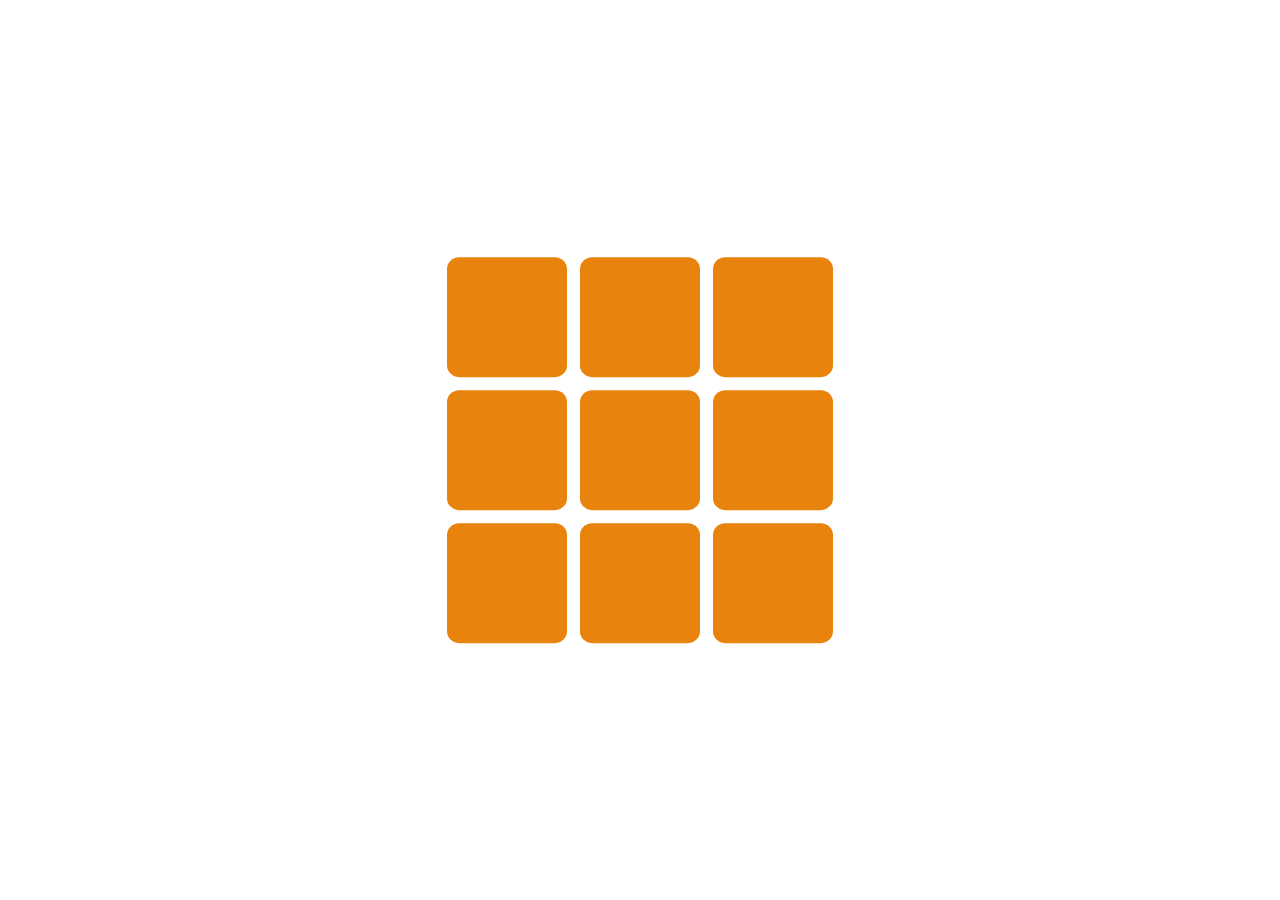
<file: task1/index.html>
<!DOCTYPE html>
<html>
<head>
	<title>task1</title>
	<meta charset="utf-8">
	<meta name="viewport" content="width=device-width, initial-scale=1" />  
	<link rel="stylesheet" type="text/css" href="index.css">
</head>
<body>
	<div class="container">
		<div class="big">
			<div class="small"></div>
			<div class="small"></div>
			<div class="small"></div>
			<div class="small"></div>
			<div class="small"></div>
			<div class="small"></div>
			<div class="small"></div>
			<div class="small"></div>
			<div class="small"></div>
		</div>
	</div>
</body>
</html>
</file>
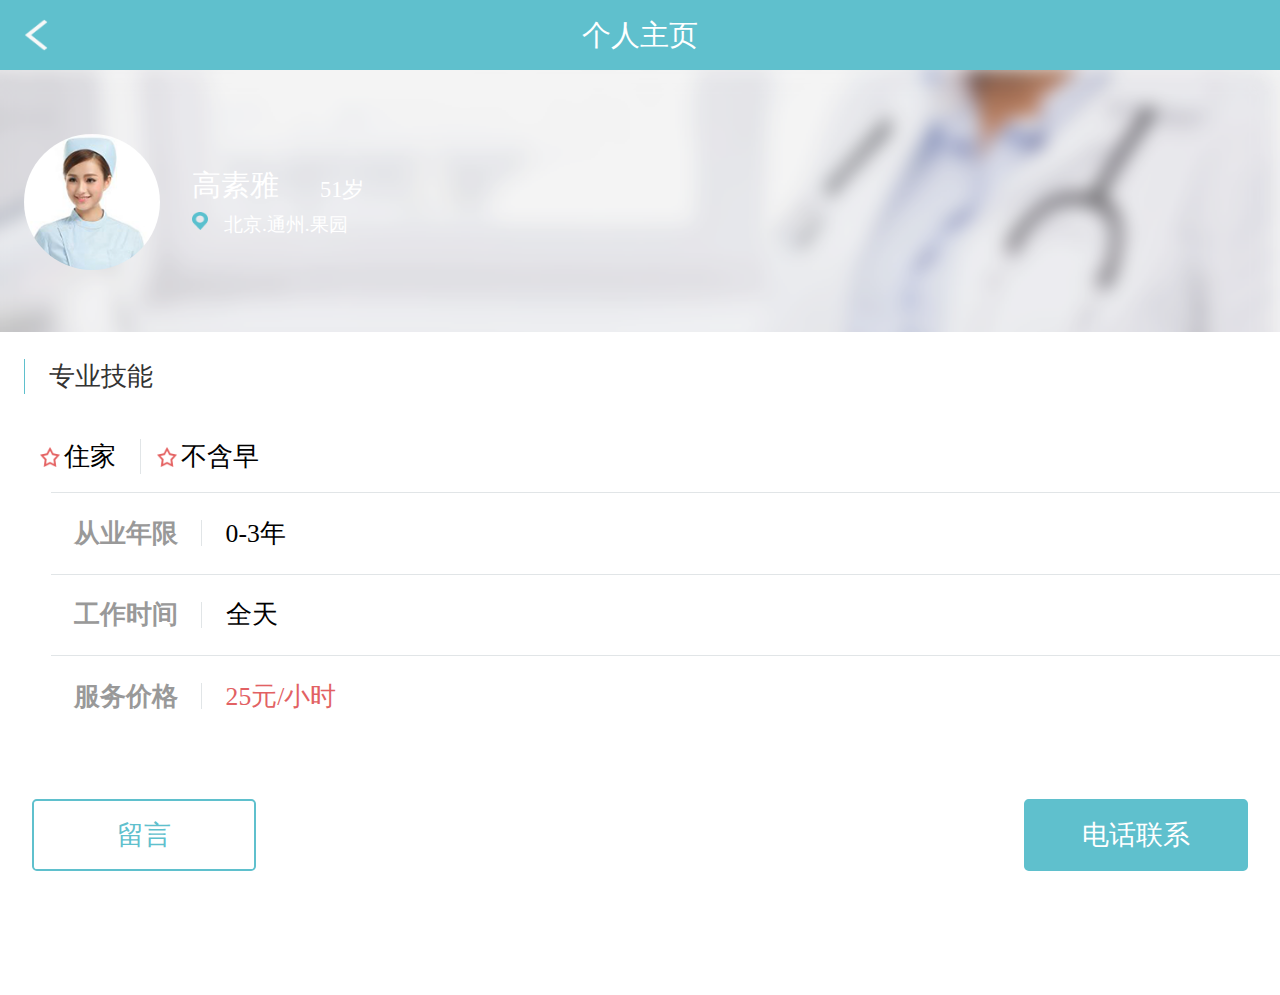
<file: task5-1/index.html>
<!DOCTYPE html>
<html>
<head>
	<title>task5-1</title>
	<meta charset="utf-8">
	<meta name="viewport"  content="width=device-width initial-scale=1 ,maximum-scale=1, user-scalable=no">
	<link rel="stylesheet" type="text/css" href="index.css">
</head>
<body>
<div class="header">
	<img src="images/back.png">
	<span class="title">个人主页</span>
</div>
<div class="main">
	<div class="top">
	<div class="card"></div>
	<div class="photo"></div>
	<span class="name">高素雅</span><span class="age">51岁</span>
	<p class="location">北京.通州.果园</p>
	</div>
	<div class="bottom">
		<span class="skill">专业技能</span>
		<p><span class="star1">住家</span><span class="star2">不含早</span></p>
		<table>
			<tr>
				<th>从业年限</th>
				<td>0-3年</td>
			</tr>
			<tr>
				<th>工作时间</th>
				<td>全天</td>
			</tr>
			<tr>
				<th>服务价格</th>
				<td class="red">25元/小时</td>
			</tr>
			<tr>
				<th>自我介绍</th>
				<td class="introduce">
					可以洗衣、做饭、照顾老人。在护工方面有5年的经验，经验丰富。
				</td>
			</tr>
		</table>
	</div>
</div>
<div class="footer">
	<button class="btn-left">留言</button>
	<button class="btn-right">电话联系</button>
</div>
</body>
</html>
</file>
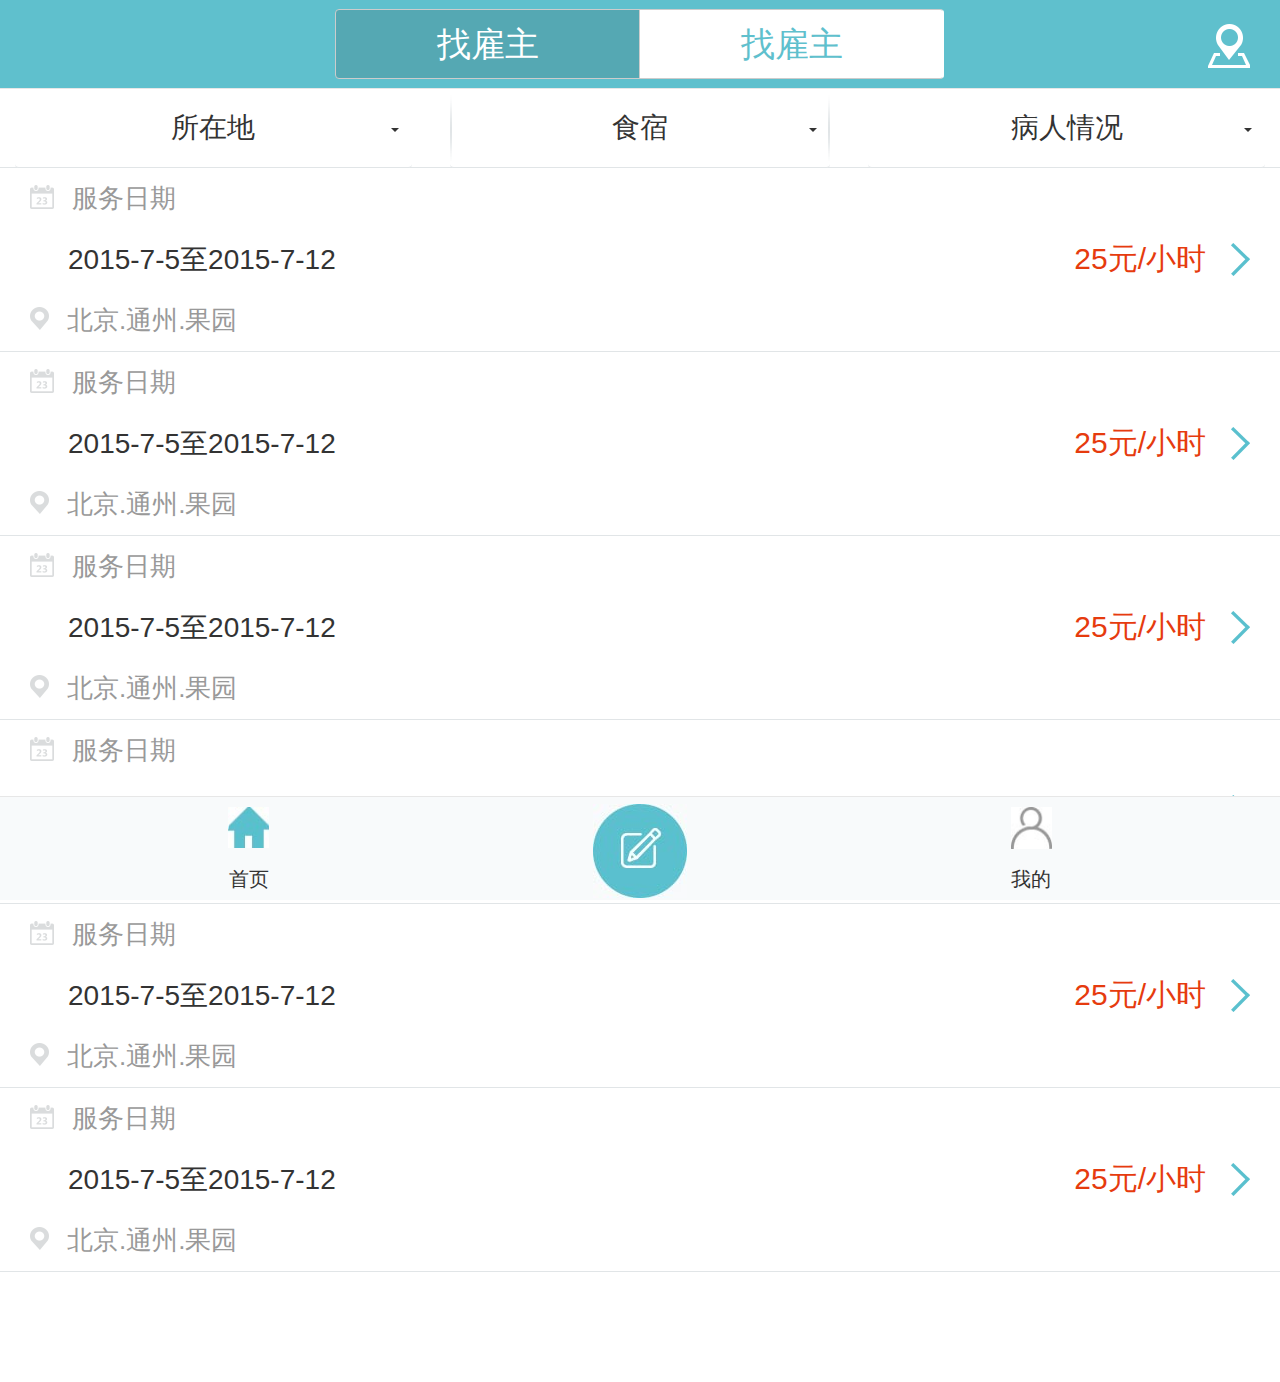
<file: task6/index.html>
<!DOCTYPE html>
<html>
<head>
	<title>task6</title>
	<meta charset="utf-8">
	<meta name="viewport" content="width=device-width initial-scale=1 ,maximum-scale=1, user-scalable=no" >
	
	<link rel="stylesheet" type="text/css" href="bootstrap.min.css">
	<link rel="stylesheet" type="text/css" href="index.css">
	<script src="jquery-3.1.1.min.js"></script>
	<script src="bootstrap.min.js"></script>
</head>
<nav class="navbar navbar-default navbar-fixed-top container-fluid header">

		<div class="row">
			<div class="btn-group col-md-6 col-md-offset-3 col-xs-6 col-xs-offset-3 col-sm-6 col-sm-offset-3 col-lg-6 col-md-lg-3  top-btns" role="group">
				<button type="button" class="btn btn-default top-left-btn">找雇主</button>
				<button type="button" class="btn btn-default top-right-btn">找雇主</button>
			</div>
			<img src="images/location.png" class="img-responsive top-img">
		</div>

</nav>
<div class="main">
	<div class="container-fluid">
		<div class="row main-btns">
			<!-- Single button -->
			<div class="btn-group col-md-4  col-xs-4  col-sm-4  col-lg-4 ">
				<button type="button" class="btn btn-default dropdown-toggle" data-toggle="dropdown" aria-haspopup="true" aria-expanded="false">
					所在地<span class="caret"></span>
				</button>
				<ul class="dropdown-menu">
					<li><a href="#">北京</a></li>
					<li><a href="#">天津</a></li>
					<li><a href="#">哈哈</a></li>
				</ul>
			</div>
			<div class="btn-group col-md-4  col-xs-4  col-sm-4  col-lg-4 ">
				<button type="button" class="btn btn-default dropdown-toggle top-mid-btn" data-toggle="dropdown" aria-haspopup="true" aria-expanded="false">
					食宿<span class="caret"></span>
				</button>
				<ul class="dropdown-menu" style="left: 0.25rem">
					<li><a href="#">包</a></li>
					<li><a href="#">不包</a></li>
					<li><a href="#">半包</a></li>
				</ul>
			</div>
			<div class="btn-group col-md-4  col-xs-4  col-sm-4  col-lg-4 ">
				<button type="button" class="btn btn-default dropdown-toggle" data-toggle="dropdown" aria-haspopup="true" aria-expanded="false">
					病人情况<span class="caret"></span>
				</button>
				<ul class="dropdown-menu">
					<li><a href="#">健康</a></li>
					<li><a href="#">良好</a></li>
					<li><a href="#">病危</a></li>
				</ul>
			</div>
		</div>
	</div>
	<ul class="list-unstyled list">
		<li class="container-fluid">
			<div class="row">
				<table class="col-md-12 col-lg-12 col-sm-12 col-xs-12">
					<tr>
						<td class="date col-md-6 col-lg-6 col-sm-6 col-xs-6"><img src="images/calendar.png" class="img-responsive">服务日期</td>
					</tr>
					<tr>
						<td class="time col-md-6 col-lg-6 col-sm-6 col-xs-6">2015-7-5至2015-7-12</td>
						<td class="price col-md-6 col-lg-6 col-sm-6 col-xs-6">25元/小时<img src="images/jiantou.png" class="img-responsive"></td>
					</tr>
					<tr>
						<td class="location col-md-6 col-lg-6 col-sm-6 col-xs-6"><img src="images/location2.png" class="img-responsive">北京.通州.果园</td>
					</tr>
				</table>
			</div>
		</li>
		<li class="container-fluid">
			<div class="row">
				<table class="col-md-12 col-lg-12 col-sm-12 col-xs-12">
					<tr>
						<td class="date col-md-6 col-lg-6 col-sm-6 col-xs-6"><img src="images/calendar.png" class="img-responsive">服务日期</td>
					</tr>
					<tr>
						<td class="time col-md-6 col-lg-6 col-sm-6 col-xs-6">2015-7-5至2015-7-12</td>
						<td class="price col-md-6 col-lg-6 col-sm-6 col-xs-6">25元/小时<img src="images/jiantou.png" class="img-responsive"></td>
					</tr>
					<tr>
						<td class="location col-md-6 col-lg-6 col-sm-6 col-xs-6"><img src="images/location2.png" class="img-responsive">北京.通州.果园</td>
					</tr>
				</table>
			</div>
		</li>
		<li class="container-fluid">
			<div class="row">
				<table class="col-md-12 col-lg-12 col-sm-12 col-xs-12">
					<tr>
						<td class="date col-md-6 col-lg-6 col-sm-6 col-xs-6"><img src="images/calendar.png" class="img-responsive">服务日期</td>
					</tr>
					<tr>
						<td class="time col-md-6 col-lg-6 col-sm-6 col-xs-6">2015-7-5至2015-7-12</td>
						<td class="price col-md-6 col-lg-6 col-sm-6 col-xs-6">25元/小时<img src="images/jiantou.png" class="img-responsive"></td>
					</tr>
					<tr>
						<td class="location col-md-6 col-lg-6 col-sm-6 col-xs-6"><img src="images/location2.png" class="img-responsive">北京.通州.果园</td>
					</tr>
				</table>
			</div>
		</li>
		<li class="container-fluid">
			<div class="row">
				<table class="col-md-12 col-lg-12 col-sm-12 col-xs-12">
					<tr>
						<td class="date col-md-6 col-lg-6 col-sm-6 col-xs-6"><img src="images/calendar.png" class="img-responsive">服务日期</td>
					</tr>
					<tr>
						<td class="time col-md-6 col-lg-6 col-sm-6 col-xs-6">2015-7-5至2015-7-12</td>
						<td class="price col-md-6 col-lg-6 col-sm-6 col-xs-6">25元/小时<img src="images/jiantou.png" class="img-responsive"></td>
					</tr>
					<tr>
						<td class="location col-md-6 col-lg-6 col-sm-6 col-xs-6"><img src="images/location2.png" class="img-responsive">北京.通州.果园</td>
					</tr>
				</table>
			</div>
		</li>
		<li class="container-fluid">
			<div class="row">
				<table class="col-md-12 col-lg-12 col-sm-12 col-xs-12">
					<tr>
						<td class="date col-md-6 col-lg-6 col-sm-6 col-xs-6"><img src="images/calendar.png" class="img-responsive">服务日期</td>
					</tr>
					<tr>
						<td class="time col-md-6 col-lg-6 col-sm-6 col-xs-6">2015-7-5至2015-7-12</td>
						<td class="price col-md-6 col-lg-6 col-sm-6 col-xs-6">25元/小时<img src="images/jiantou.png" class="img-responsive"></td>
					</tr>
					<tr>
						<td class="location col-md-6 col-lg-6 col-sm-6 col-xs-6"><img src="images/location2.png" class="img-responsive">北京.通州.果园</td>
					</tr>
				</table>
			</div>
		</li>
		<li class="container-fluid">
			<div class="row">
				<table class="col-md-12 col-lg-12 col-sm-12 col-xs-12">
					<tr>
						<td class="date col-md-6 col-lg-6 col-sm-6 col-xs-6"><img src="images/calendar.png" class="img-responsive">服务日期</td>
					</tr>
					<tr>
						<td class="time col-md-6 col-lg-6 col-sm-6 col-xs-6">2015-7-5至2015-7-12</td>
						<td class="price col-md-6 col-lg-6 col-sm-6 col-xs-6">25元/小时<img src="images/jiantou.png" class="img-responsive"></td>
					</tr>
					<tr>
						<td class="location col-md-6 col-lg-6 col-sm-6 col-xs-6"><img src="images/location2.png" class="img-responsive">北京.通州.果园</td>
					</tr>
				</table>
			</div>
		</li>
	</ul>
</div>
<nav class="navbar navbar-default navbar-fixed-bottom footer">
	<div class="container-fluid">
		<div class="row">
			<div class="box col-md-8 col-md-offset-2 col-xs-8 col-xs-offset-2 col-sm-8 col-sm-offset-2 col-lg-8 col-md-lg-2 ">
				<div class="row">
					<div class="home col-md-2 col-xs-3  col-sm-3 col-lg-1 ">
						<img src="images/home.jpg " class="img-responsive center-block">
						<span class="center-block">首页</span>
					</div>
					<div class="mid col-md-2 col-md-offset-3 col-xs-4 col-xs-offset-1 col-sm-4 col-sm-offset-1 col-lg-2 col-lg-offset-4  ">
						<img src="images/mid.jpg" class="img-responsive center-block">
					</div>
					<div class="my col-md-2 col-md-offset-3 col-xs-3 col-xs-offset-1 col-sm-3 col-sm-offset-1 col-lg-1 col-lg-offset-4">
						<img src="images/person.jpg" class="img-responsive center-block">
						<span class="center-block">我的</span>
					</div>
				</div>
			</div>
		</div>
	</div>
</nav>
<body>
</body>
</html>
</file>
<file: task1/index.css>
*
{
    margin: 0;
    padding: 0;
}
.comtainer
{
    position: relative;
}
.big
{
    position: absolute;
    top: 50%;
    left: 50%;

    overflow: hidden;

    width: 100%;

    transform: translate(-50%,-50%);
}
.small
{
    float: left;

    width: 30%;
    margin: 1.66%;
    padding: 15% 0;

    border-radius: 10%;
    background-color: rgb(232,131,13);
}
@media only screen and (min-width:1025px)
{
    .big
    {
        max-width: 400px;
    }
}
</file>
<file: task5-1/index.css>
*
{
    margin: 0;
    padding: 0;
}
html
{
    font-family: '黑体';
    font-size: 625%;

    background-color: #fff;
}
.header
{
    font-size: .36rem;
    line-height: .88rem;

    position: fixed;
    width: 100%;

    height: .88rem;

    color: #fff;
    background-color: #5fc0cd;
    z-index: 9;
}
.header img
{
    width: 0.3rem;
    height: .4rem;
    margin-left: .3rem;
    margin-top: .24rem;
}
.title
{
    position: absolute;
    left: 50%;

    -webkit-transform: translate(-50%);
        -ms-transform: translate(-50%);
         -o-transform: translate(-50%);
            transform: translate(-50%);
}
.main
{
	padding-top: 0.88rem;
    height: 9.3rem;
    padding-bottom: 2.26rem;
}
.top
{
    position: relative;

    height: 3.27rem;

    color: #fff;
    background-image: url('images/bgi.png');
    -webkit-background-size: cover;
            background-size: cover;
}
.card
{
    position: absolute;
    z-index: 3;
    top: 0;
    left: 0;

    width: 100%;
    height: 100%;

    background-color: rgba(199,200,202,.2);
}
.photo
{
    position: absolute;
    z-index: 4;
    top: .8rem;
    left: .3rem;

    width: 1.7rem;
    height: 1.7rem;

    border-radius: .85rem;
    background-image: url('images/photo.png');
    background-repeat: no-repeat;
    -webkit-background-size: cover;
            background-size: cover;
}

.name
{
    font-size: .36rem;

    position: absolute;
    z-index: 4;
    top: 1.2rem;
    left: 2.4rem;
}
.age
{
    font-size: .28rem;

    position: absolute;
    z-index: 4;
    top: 1.3rem;
    left: 4.0rem;
}
.location
{
    font-size: .24rem;

    position: absolute;
    z-index: 4;
    top: 1.77rem;
    left: 2.4rem;

    padding-left: .4rem;

    background-image: url('images/Shape.png');
    background-repeat: no-repeat;
    -webkit-background-size: .2rem .23rem;
            background-size: .2rem .23rem;
}
.bottom
{
    position: relative;
    height: 6.04rem;
    border-bottom: 0.01rem solid #e1e5e7;

}
.skill
{
    font-size: .32rem;

    position: absolute;
    top: .34rem;
    left: .3rem;

    padding-left: .3rem;

    color: #333;
    border-left: .02rem solid #5fc0cd;
}
.bottom p
{
    font-size: .32rem;

    position: absolute;
    top: 1.34rem;
    left: .3rem;
}
.star2
{
    display: block;
    float: left;

    margin-left: .2rem;
    padding-left: .3rem;

    background-image: url('images/star.png');
    background-repeat: no-repeat;
    background-position: left;
    -webkit-background-size: .25rem .25rem ;
            background-size: .25rem .25rem;
}
.star1
{
    float: left;

    margin-left: .2rem;
    padding-right: .3rem;
    padding-left: .3rem;

    border-right: .02rem solid #e1e5e7;
    background-image: url('images/star.png');
    background-repeat: no-repeat;
    background-position: left;
    -webkit-background-size: .25rem .25rem ;
            background-size: .25rem .25rem;
}

table
{
    position: absolute;
    top: 2rem;
    left: 4%;

    width: 96%;

    border-collapse: collapse;
}
tr
{
    font-size: .32rem;

    height: 1.02rem;

    border-top: .01rem solid #e1e5e7;
}
th
{
    width: 1.88rem;

    text-align: center;

    color: #999;
    background-image: url('images/line.png');
    background-repeat: no-repeat;
    background-position: right;
}
td
{
    padding-left: .3rem;
}
.red
{
    color: #e26163;
}
.introduce
{
    font-size: .26rem;

    padding-right: .5rem;
}
.footer
{
    overflow: hidden;
    position: fixed;
    bottom: 0;
    width: 100%;
    height: 2.26rem;
    z-index: 8;
    background-color: #fff;
}
button
{
    font-size: .34rem;

    width:2.8rem;
    height: .9rem;

    cursor: pointer;

    border: .03rem solid #5fc0cd;
    border-radius: .06rem;
}
.btn-left
{
    float: left;

    margin: 1rem 0 .4rem .4rem;

    color: #5fc0cd;
    background-color: #fff;
}
.btn-right
{
    float:right;

    margin: 1rem  .4rem .4rem 0;

    color: #fff;
    background-color: #5fc0cd;
}
@media screen and (min-width: 320px) and (max-width: 359px)
{
    html
    {
        font-size: 277.77%;
    }
}
@media screen and (min-width: 360px) and (max-width:400px)
{
    html
    {
        font-size: 312%;
    }
}
@media screen and (min-width:400px) and (max-width:450px)
{
    html
    {
        font-size: 360%;
    }
}
@media screen and (min-width:450px) and (max-width:750px)
{
    html
    {
        font-size: 635%;
    }
}
@media screen and (min-width:450px) and (max-width:768px)
{
    html
    {
        font-size: 666.49%;
    }
}
@media screen and (min-width: 1100px)
{
    html
    {
        font-size: 500%;
    }
}
</file>
<file: task6/index.css>
html{
	font-size: 625%;
	font-family: "黑体";
}
body{
	padding-top: 0.88rem;
	padding-bottom: 1rem;
}
.header{
	background-color:#5fc0cd;
}
.top-btns{
	height: 0.7rem;
	margin-top: 0.09rem;
	margin-bottom: 0.09rem;
}
.top-left-btn{
	width: 50%;
	height:0.7rem;
	background-color:#55a8b3;
	color: #fff;
	font-size: 0.34rem;
}
.top-right-btn{
	width: 50%;
	height:0.7rem;
	color:#5fc0cd;
	border-right-color: #fff;
	font-size: 0.34rem;
}
.top-img{
	float: right;
	margin-right:0.3rem;
	margin-top: 0.24rem; 
	cursor: pointer;
	width: 0.42rem;
	height: 0.44rem;
}
.main-btns{
	height: 0.8rem;
	border-bottom: 0.01rem solid #e1e5e7;
}
.main button{
	width:100%;
	height: 0.8rem;
	border: none;
	border-bottom: 0.01rem solid #e1e5e7;
	font-size: 0.28rem;
	font-family:Hiragino Sans GB;
	color: # 999;
}
.main .dropdown-menu{
	position: absolute;
	left:0.15rem;
	min-width: auto;
	font-size: 0.32rem;
	width:80%;
}
.btn .caret{
	position: absolute;
	top:0.4rem;
	right:0.13rem;
}
.main-btns .top-mid-btn{
	width: 96%;
	position: relative;
	left: 2%;
	background-image: url("images/line.png"), url("images/line.png");
	background-repeat: no-repeat,no-repeat;
	background-position:left,right;
	-webkit-background-size: 0.02rem 0.67rem,0.02rem 0.67rem;
	background-size: 0.02rem 0.67rem,0.02rem 0.67rem;
}

table{
	height:1.32rem;
}
td{
	height: 0.61rem;
	white-space:nowrap;
}
.list li{
	border-bottom: 0.01rem solid #e1e5e7; 
}
.date{
	font-size:0.26rem;
	color: #999; 
	text-align: left;
	padding-left: 0.3rem;
}
.date img{
	float: left;
	margin-top: 0.05rem;
	margin-right: 0.18rem;
	width: 0.24rem;
}
.time{
	font-size: 0.28rem;
	padding-left: 0.68rem;
}
.price{
	font-size:0.3rem;
	color: #e63b0e;
	text-align: right;
	padding-right: 0.3rem;
}
.price img{
	float:right;
	margin-top: 0.05rem;
	padding-left: 0.25rem;
	cursor: pointer;
	width: 0.44rem;
	height: 0.33rem;
}
.location{
	font-size:0.26rem;
	color: #999;
	padding-left: 0.3rem; 

}
.location img{
	float: left;
	margin-top: 0.05rem;
	margin-right: 0.18rem;
	width: 0.19rem;
	height: 0.23rem;
}
.footer{
	background-color: #f8fafb;
}
.footer span{
	font-size: 0.2rem;
}
.footer .home{
	height:1rem;
	text-align: center;
	cursor: pointer;
}
.footer .home img{
	margin-top: 0.1rem;
	padding-bottom: 0.17rem;
	width: 0.42rem;
	height: 0.58rem;
}
.footer .mid{
	margin-top: 0.07rem;
	padding-bottom: 0.02rem;
	cursor: pointer;
	height: 100%;
}

.footer .my{
	cursor: pointer;
	height:1rem;
	text-align: center;
}
.footer .my img{
	margin-top: 0.1rem;
	padding-bottom: 0.16rem;
	width: 0.42rem;
	height: 0.58rem;

}
@media screen and (min-width: 320px) and (max-width: 359px)
{
	html
	{
		font-size: 277.8%;
	}
	.top-btns{
		padding-top:0.09rem;
	}
	.main{
		padding-top: 0.25rem;
	}
}
@media screen and (min-width: 360px) and (max-width:400px)
{
	html
	{
		font-size: 312%;
	}
}
@media screen and (min-width:400px) and (max-width:450px)
{
	html
	{
		font-size: 360%;
	}
}
@media screen and (min-width:450px) and (max-width:750px)
{
	html
	{
		font-size: 635%;
	}
}
@media screen and (min-width:450px) and (max-width:768px)
{
	html
	{
		font-size: 666.49%;
	}
}
</file>
